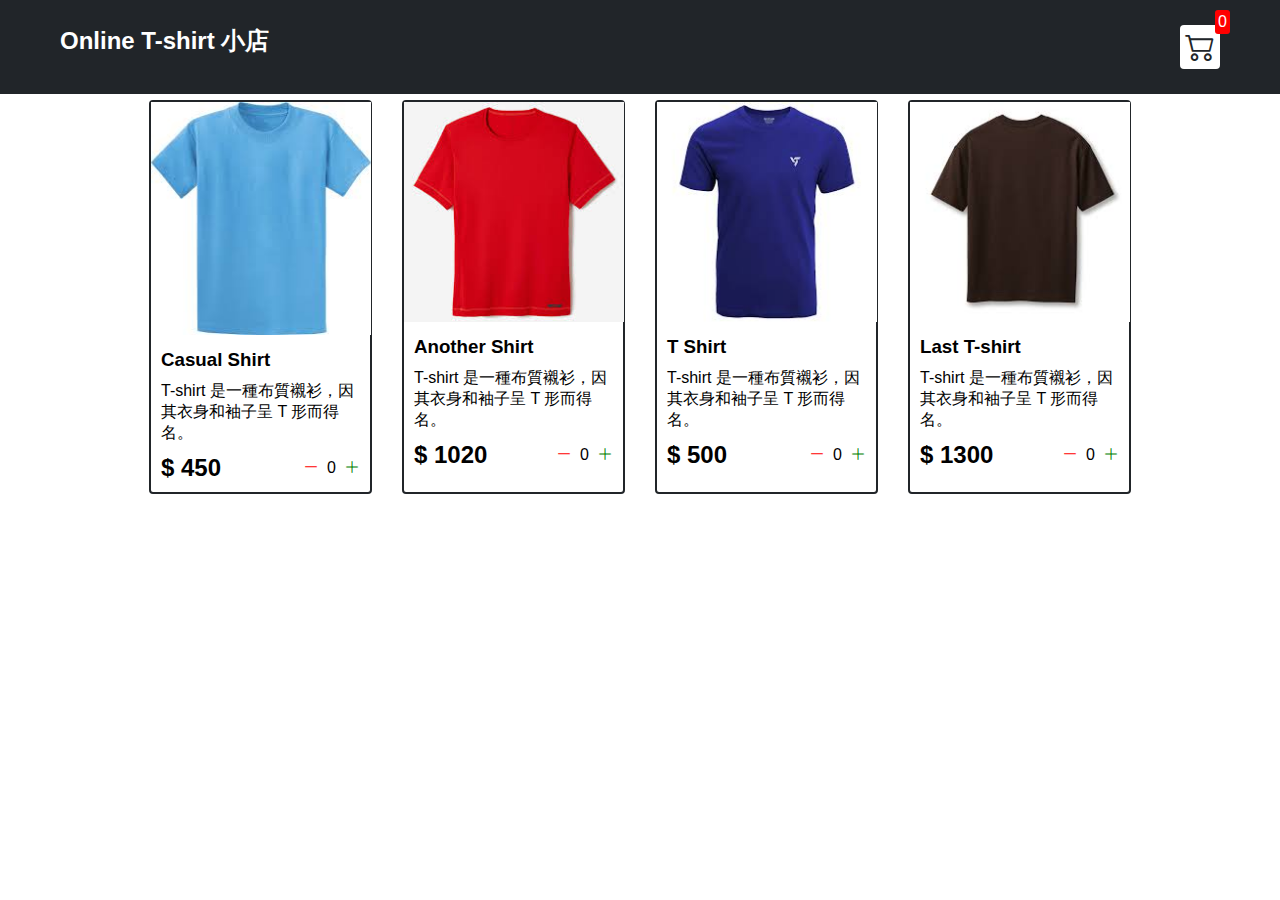
<file: index.html>
<!-- https://github.com/JoyShaheb/Responsive-Startup-Website -->
<!DOCTYPE html>
<html lang="en">

<head>
  <meta charset="UTF-8">
  <meta http-equiv="X-UA-Compatible" content="IE=edge">
  <meta name="viewport" content="width=device-width, initial-scale=1.0">
  <title>Clothing Store</title>
  <link rel="stylesheet" href="src/style.css">
  <link rel="stylesheet" href="https://cdn.jsdelivr.net/npm/bootstrap-icons@1.8.1/font/bootstrap-icons.css">
</head>

<body>
  <div class="navbar">
    <a href="index.html">
      <h2>Online T-shirt 小店</h2>
    </a>

    <a href="cart.html">
      <div class="cart">
        <i class="bi bi-cart2"></i>
        <div id="cartAmount" class="cartAmount">0</div>
      </div>
    </a>

  </div>

  <div class="shop" id="shop">


  </div>

</body>
<script src="src/data.js"></script>
<script src="src/main.js"></script>

</html>
</file>
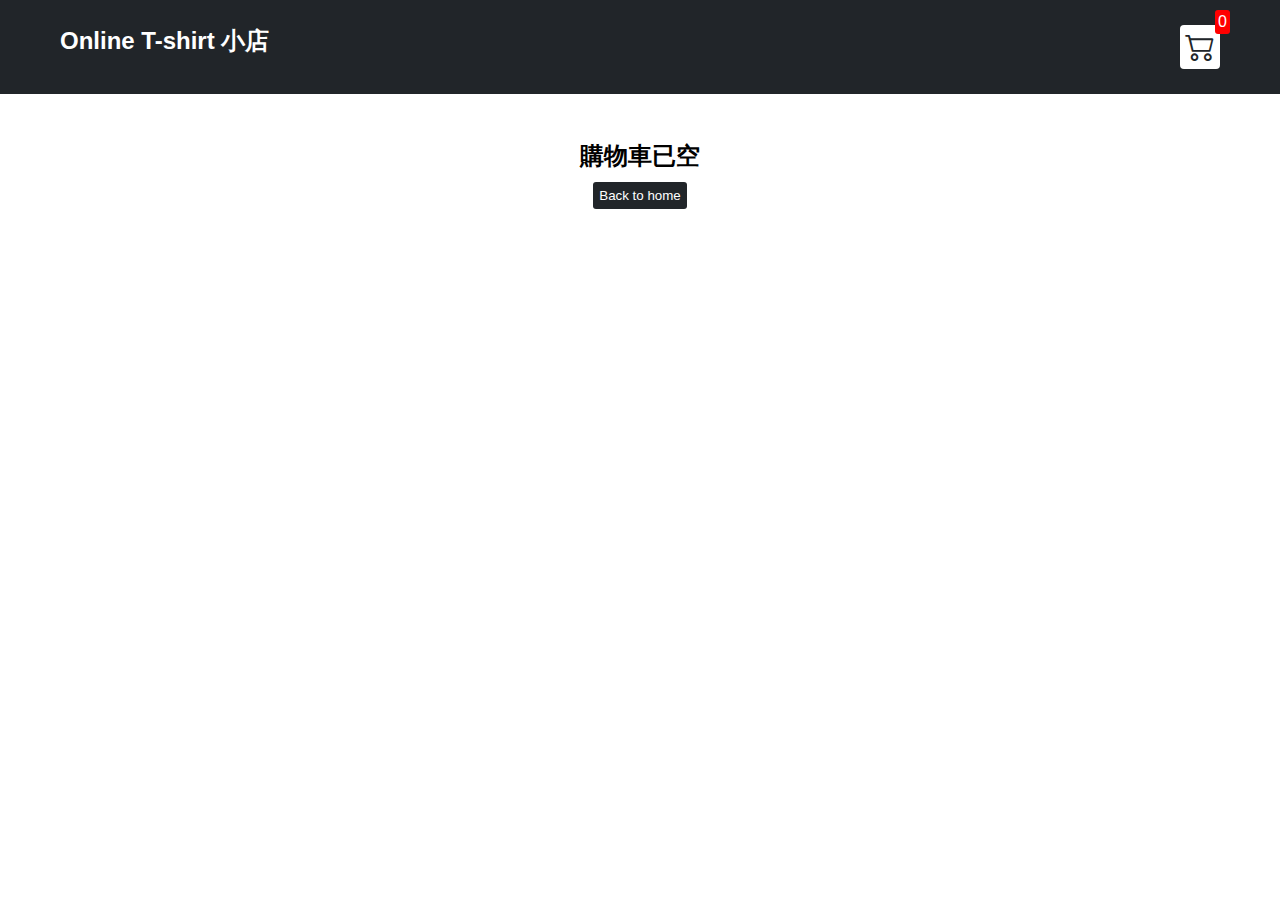
<file: cart.html>
<!DOCTYPE html>
<html lang="en">

<head>
  <meta charset="UTF-8">
  <meta http-equiv="X-UA-Compatible" content="IE=edge">
  <meta name="viewport" content="width=device-width, initial-scale=1.0">
  <title>Clothing Store</title>
  <link rel="stylesheet" href="src/style.css">
  <link rel="stylesheet" href="https://cdn.jsdelivr.net/npm/bootstrap-icons@1.8.1/font/bootstrap-icons.css">
</head>

<body>
  <div class="navbar">
    <a href="index.html">
      <h2>Online T-shirt 小店</h2>
    </a>

    <a href="cart.html">
      <div class="cart">
        <i class="bi bi-cart2"></i>
        <div id="cartAmount" class="cartAmount">0</div>
      </div>
    </a>

  </div>

  <div id="label" class="text-center"></div>

  <div class="shopping-cart" id="shopping-cart"></div>
</body>
<script src="src/data.js"></script>
<script src="src/cart.js"></script>

</html>
</file>
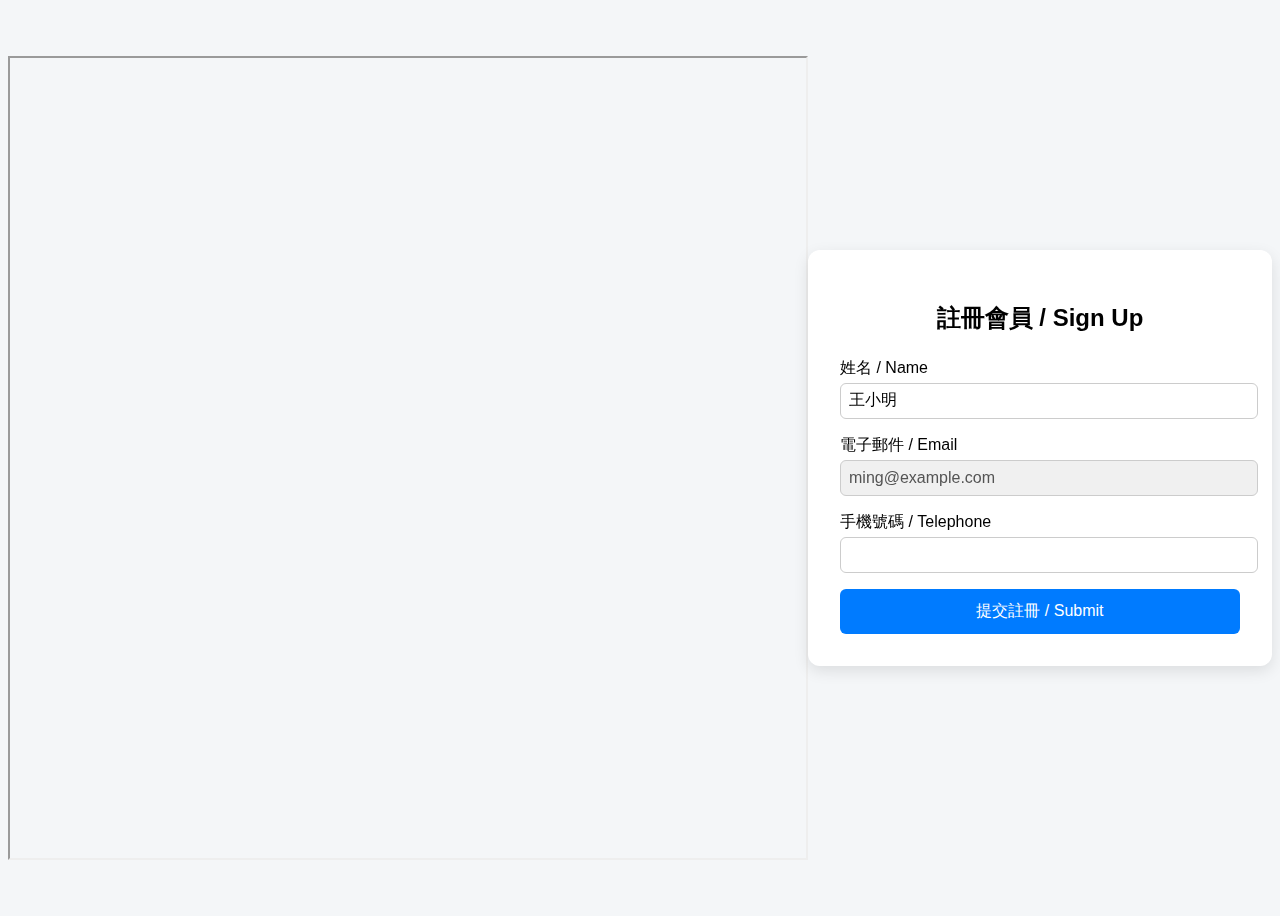
<file: signup.html>
<!DOCTYPE html> <!--On the Github Page-->
<html>
<head>
	<meta charset="utf-8">
	<meta name="viewport" content="width=device-width, initial-scale=1">
	<title>NEW YORK</title>
</head>
<body>
<iframe src="https://script.google.com/macros/s/AKfycbz0jhm5jQBLSi6OUJvkowLGkc6rNECeB1iW2_8VdNRTdWbZkr890bf77gS9LsNFoisY2Q/exec?v=signup" style="width: 100%; height: 800px"></iframe>
</body>
</html>
<!--On the GAS side-->
<!DOCTYPE html>
<html lang="en">
<head>
  <meta charset="UTF-8">
  <link rel="icon" type="image/png" href="https://i.postimg.cc/c1X1F948/doudou.png">
  <meta name="keywords" content="超低溫烘焙,精品堅果, 養生堅果,堅果多,營養早餐">
  <title>荳荳先生精品堅果 超低溫養生堅果 Signup Page</title>
  <meta name="viewport" content="width=device-width, initial-scale=1.0">
  <style>
    body {
      font-family: "Segoe UI", sans-serif;
      background: #f4f6f8;
      display: flex;
      justify-content: center;
      align-items: center;
      height: 100vh;
    }

    .signup-container {
      background: white;
      padding: 2rem;
      border-radius: 12px;
      box-shadow: 0 5px 15px rgba(0,0,0,0.1);
      width: 100%;
      max-width: 400px;
    }

    .signup-container h2 {
      margin-bottom: 1.5rem;
      font-size: 1.5rem;
      text-align: center;
    }

    .form-group {
      margin-bottom: 1rem;
    }

    .form-group label {
      display: block;
      margin-bottom: 0.25rem;
      font-weight: 500;
    }

    .form-group input {
      width: 100%;
      padding: 0.5rem;
      font-size: 1rem;
      border-radius: 6px;
      border: 1px solid #ccc;
    }

    .form-group input:disabled {
      background-color: #f0f0f0;
    }

    .submit-btn {
      width: 100%;
      padding: 0.75rem;
      font-size: 1rem;
      background-color: #007bff;
      color: white;
      border: none;
      border-radius: 6px;
      cursor: pointer;
    }

    .submit-btn:hover {
      background-color: #0056b3;
    }
  </style>
</head>
<body>
  <div class="signup-container">
    <h2>註冊會員 / Sign Up</h2>
    <form id="signupForm">
      <div class="form-group">
        <label for="name">姓名 / Name</label>
        <input type="text" id="name" name="name" value="${lineUserEmail}" required>
      </div>
      <div class="form-group">
        <label for="email">電子郵件 / Email</label>
        <input type="email" id="email" name="email" required disabled>
      </div>
      <div class="form-group">
        <label for="tel">手機號碼 / Telephone</label>
        <input type="tel" id="tel" name="tel" required>
      </div>
      <button type="submit" class="submit-btn">提交註冊 / Submit</button>
    </form>
  </div>

  <script>
  	<script src="https://static.line-scdn.net/liff/edge/2.1/sdk.js"></script>
<script>
    document.addEventListener("DOMContentLoaded", function() {
        liff.init({ liffId: "2007420785-nWz56ek1" }) // Replace with MrBEAN LIFF ID
            .then(() => {
                if (liff.isLoggedIn()) {
                    getUserProfile();
                } else {
                    liff.login(); // Auto-login if not logged in
                }
            })
            .catch(err => console.error('LIFF Initialization failed', err));
    });

    function getUserProfile() {
        liff.getProfile()
            .then(profile => {
                document.getElementById("name").value = profile.displayName;
                document.getElementById("userId").value = profile.userId;
                document.getElementById("email").value = profile.email;
                console.log("User ID:", profile.userId); // Debugging
            })
            .catch(err => console.error('Error getting profile:', err));
    }
</script>
<script>
    // Assume you retrieve LINE profile from LIFF SDK or backend
    const lineProfile = {
      name: "王小明",
      email: "ming@example.com"
    };

    // Auto-fill name and email
    document.getElementById("name").value = lineProfile.name;
    document.getElementById("email").value = lineProfile.email;

    // Handle form submission
    document.getElementById("signupForm").addEventListener("submit", function(e) {
      e.preventDefault();

      const tel = document.getElementById("tel").value;

      if (!tel.trim()) {
        alert("請輸入電話號碼 / Please enter your phone number.");
        return;
      }

      const formData = {
        name: lineProfile.name,
        email: lineProfile.email,
        tel: tel
      };

      console.log("Submitting sign-up data:", formData);

      // Example: Submit to Google Apps Script function
      google.script.run
        .withSuccessHandler(function(response) {
          alert("註冊成功！/ Sign up successful!");
          // Optionally redirect or refresh
        })
        .withFailureHandler(function(error) {
          console.error("Error during sign-up:", error);
          alert("註冊失敗，請稍後再試 / Sign up failed. Please try again later.");
        })
        .registerNewMember(formData); // GAS function
    });
  </script>
</body>
</html>
</file>
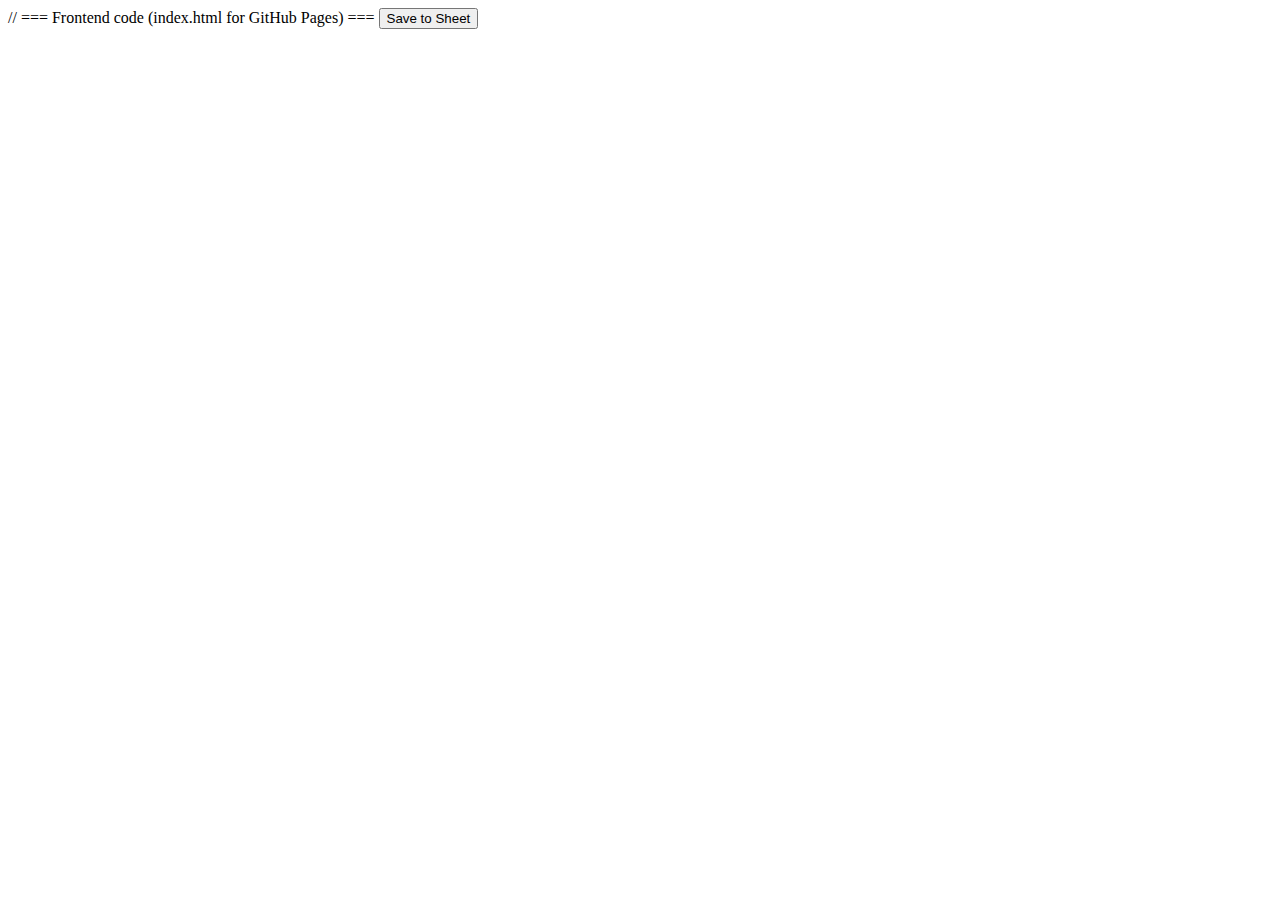
<file: test.html>
// === Frontend code (index.html for GitHub Pages) ===
<!DOCTYPE html>
<html>
<head>
    <title>Save to Sheet Demo</title>
</head>
<body>
    <button onclick="saveToSheet()">Save to Sheet</button>

    <script>
        const data = "Hello World";
        const GAS_WEB_APP_URL = 'https://script.google.com/macros/s/AKfycbxo2PQvT5_UghjtIz3q7MTUy2JRBQ0W-kPzAUk8ciqyUxUBH7kNeVrMzqfSlCB3vcqe/exec';

        async function saveToSheet() {
            try {
                const response = await fetch(GAS_WEB_APP_URL, {
                    method: 'POST',
                    mode: 'no-cors',
                    headers: {
                        'Content-Type': 'application/json',
                    },
                    body: JSON.stringify({ data: data })
                });
                
                alert('Request sent successfully!');
            } catch (error) {
                alert('Error sending data: ' + error.message);
            }
        }
    </script>
</body>
</html>
</file>
<file: src/style.css>
/**
* ! Changing default styles of the browser
**/

* {
  margin: 0;
  padding: 0;
  box-sizing: border-box;
}

body {
  font-family: sans-serif;
}

i {
  cursor: pointer;
}

a {
  text-decoration: none;
  color: white;
}

/**
* ! Navbar STyles are here
**/

.navbar {
  position: fixed;
  top:0;
  width: 100%;
  display: flex;
  flex-direction: row;
  justify-content: space-between;
  background-color: #212529;
  color: white;
  padding: 25px 60px;
  margin-bottom: 100px;
}

.cart {
  position: relative;
  background-color: #fff;
  color: #212529;
  font-size: 30px;
  padding: 5px;
  border-radius: 4px;
}

.cartAmount {
  position: absolute;
  top: -15px;
  right: -10px;
  font-size: 16px;
  background-color: red;
  color: white;
  padding: 3px;
  border-radius: 3px;
}

/**
* ! Shop items styles are here
**/

.shop {
  margin-top: 100px;
  display: grid;
  grid-template-columns: repeat(4, 223px);
  gap: 30px;
  justify-content: center;
}

@media (max-width: 1000px) {
  .shop {
    grid-template-columns: repeat(2, 223px);
  }
}

@media (max-width: 500px) {
  .shop {
    grid-template-columns: repeat(1, 223px);
  }
}

.item {
  border: 2px solid #212529;
  border-radius: 4px;
}

.details {
  display: flex;
  flex-direction: column;
  padding: 10px;
  gap: 10px;
}

.price-quantity {
  display: flex;
  flex-direction: row;
  justify-content: space-between;
  align-items: center;
}

.buttons {
  display: flex;
  flex-direction: row;
  gap: 8px;
  font-size: 16px;
}

.bi-dash-lg {
  color: red;
}

.bi-plus-lg {
  color: green;
}

/**
* ! style rules for label and some buttons
**/

.text-center {
  margin-top: 140px;
  text-align: center;
  margin-bottom: 20px;
}

.HomeBtn,
.checkout,
.removeAll {
  background-color: #212529;
  color: white;
  border: none;
  padding: 6px;
  border-radius: 3px;
  cursor: pointer;
  margin-top: 10px;
}

.checkout {
  background-color: green;
}
.removeAll {
  background-color: red;
}
.bi-x-lg {
  color: red;
  font-weight: bold;
}

/**
* ! style rules for shopping-cart
**/

.shopping-cart {
  margin-top: 80px;
  display: grid;
  grid-template-columns: repeat(1, 320px);
  justify-content: center;
  gap: 15px;
}

/**
* ! style rules for cart-item
**/

.cart-item {
  border: 2px solid #212529;
  border-radius: 5px;
  display: flex;
}

.title-price-x {
  width: 195px;
  display: flex;
  align-items: center;
  justify-content: space-between;
  /* border: 2px solid red; */
}

.title-price {
  display: flex;
  align-items: center;
  gap: 10px;
}

.cart-item-price {
  background-color: #212529;
  color: white;
  border-radius: 4px;
  padding: 3px 6px;
}
</file>
